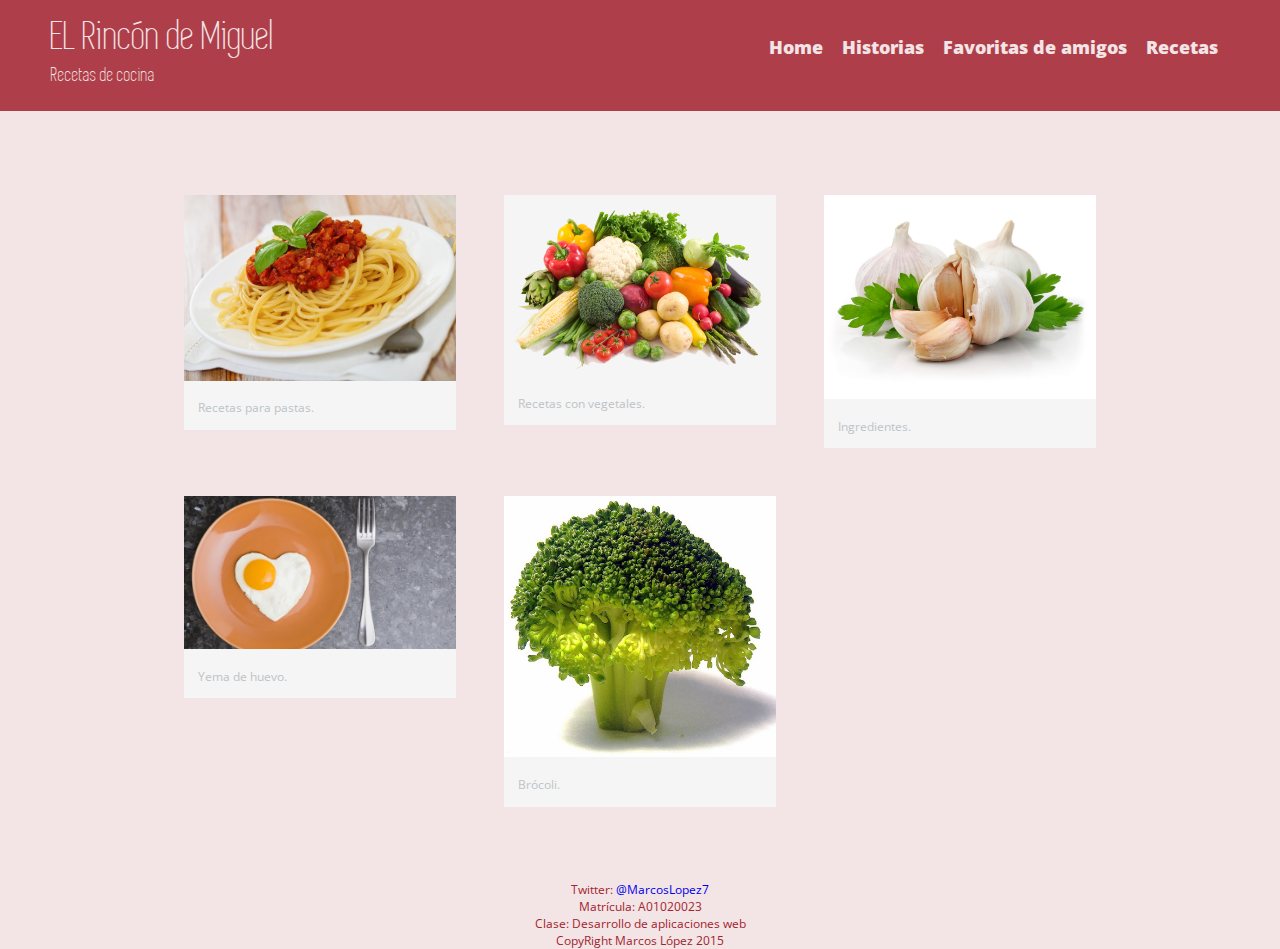
<file: index.html>
<!DOCTYPE html>
<html>
<head>
	<title>Recetas de Miguel</title>
	<meta charset="UTF-8">
	<link rel="stylesheet" type="text/css" href="Fonts/style.css"/>
	<link href='https://fonts.googleapis.com/css?family=Open+Sans:400,700,600,300,400italic|Changa+One' rel='stylesheet' type='text/css'>
	<link rel="stylesheet" type="text/css" href="css/main.css">
	<link rel="stylesheet" href="css/responsive.css">
	<meta name="viewport" content="width=device-width, initial-sclae=1.0">
</head>
<body>
	<header>
		<a href="index.html" id="logo">
			<h1 style="font-family:'Simplifica';font-weight:normal;font-size:42px">EL Rincón de Miguel</h1>
			<h4 style="font-family:'Simplifica';font-weight:normal;font-size:20px">Recetas de cocina</h4>
		</a>
		<nav>
			<ul>
				<li><a href="index.html">Home</a></li>
				<li><a href="favoritos.html">Historias</a></li>
				<li><a href="amigos.html">Favoritas de amigos</a></li>
				<li><a href="recetas.html">Recetas</a></li>
			</ul>
		</nav>
	</header>

	<div id="wrapper">
		<section>
			<ul id="comida">
				<li>
					<a href="images/pasta.jpg">
						<img src="images/pasta.jpg" alt="">
						<p>Recetas para pastas.</p>
					</a>
				</li>
				<li>
					<a href="images/verduras.png">
						<img src="images/verduras.png" alt="">
						<p>Recetas con vegetales.</p>
					</a>
				</li>
				<li>
					<a href="images/ajos.jpg">
						<img src="images/ajos.jpg" alt="">
						<p>Ingredientes.</p>
					</a>
				</li>
				<li>
					<a href="images/huevo.jpg">
						<img src="images/huevo.jpg" alt="">
						<p>Yema de huevo.</p>
					</a>
				</li>
				<li>
					<a href="images/brocoli.jpg">
						<img src="images/brocoli.jpg" alt="">
						<p>Brócoli.</p>
					</a>
				</li>
			</ul>
		</section>
	</div>

	<footer>
		Twitter: <a href="https://twitter.com/MarcosLopez7">@MarcosLopez7</a> <br>
		Matrícula: A01020023 <br>
		Clase: Desarrollo de aplicaciones web <br>
		CopyRight Marcos López 2015 <br>
	</footer>
</body>
</html>
</file>
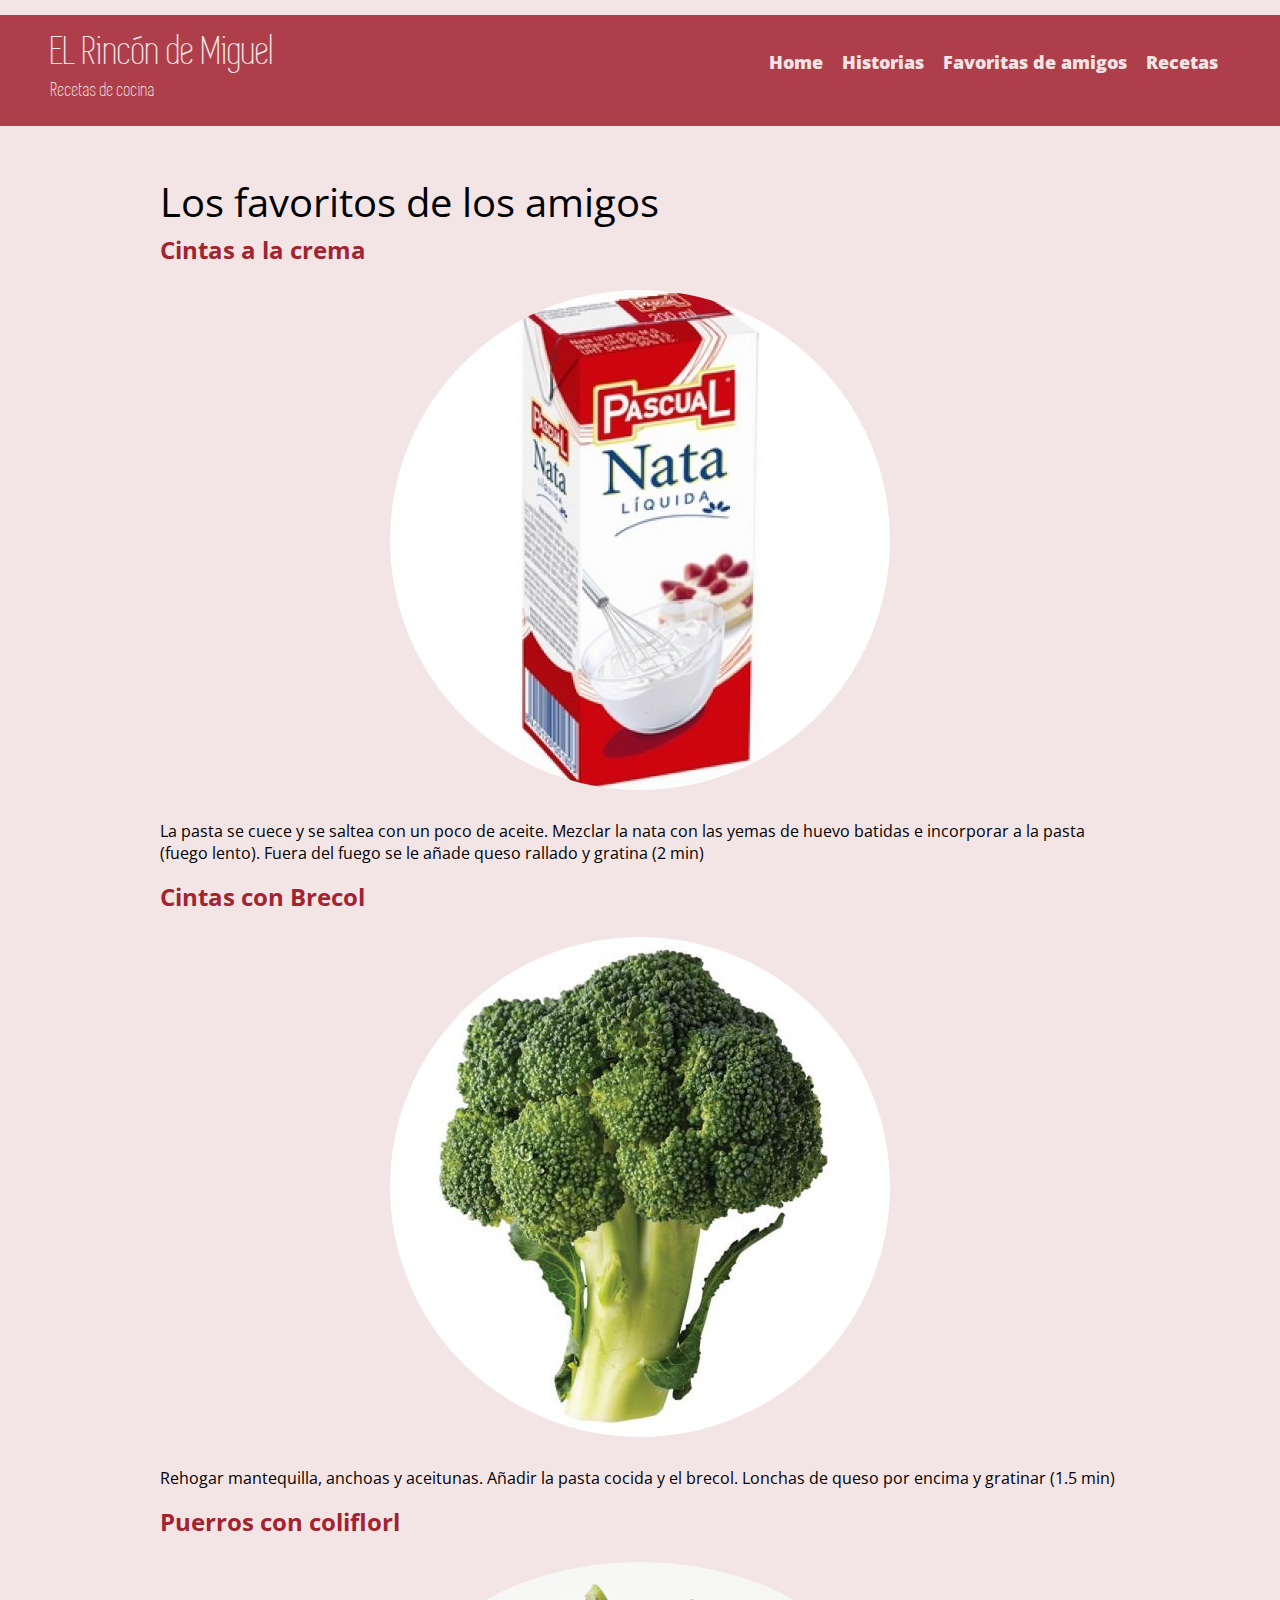
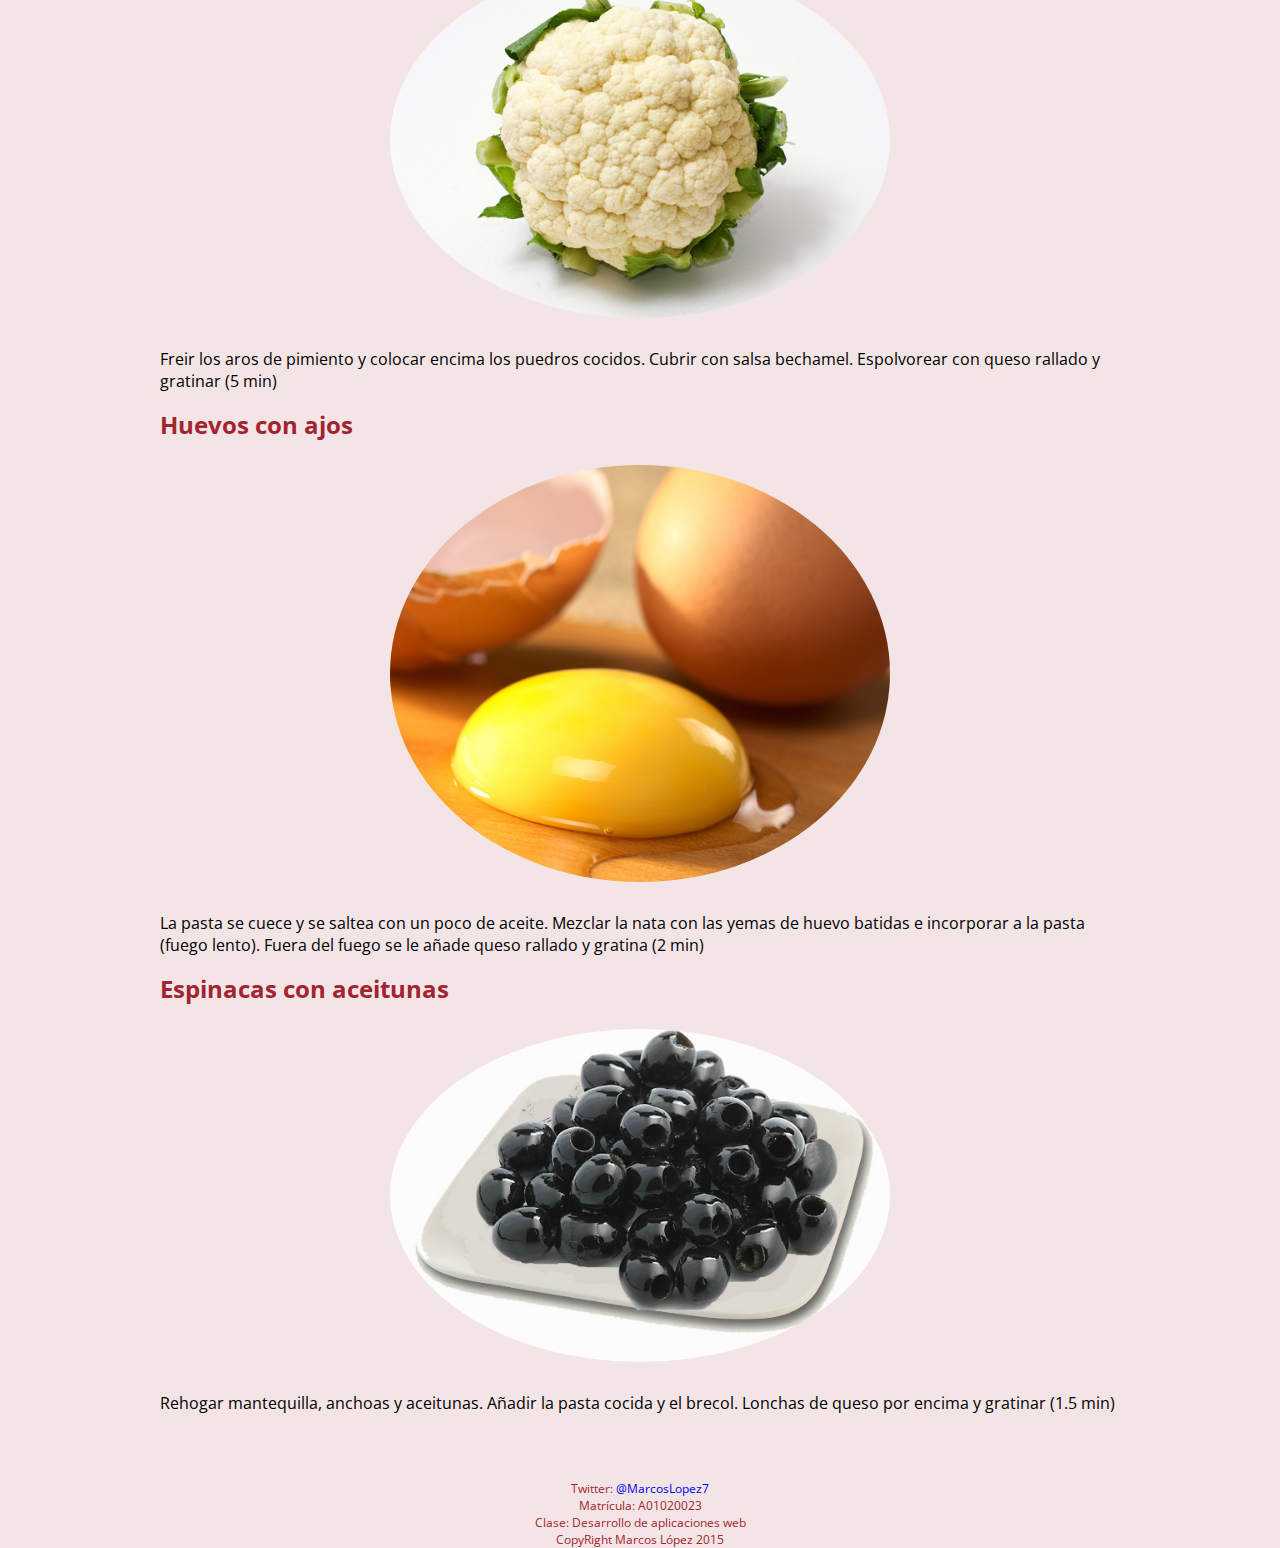
<file: amigos.html>
<!DOCTYPE html>
<html>
<head>
	<title>Recetas de Miguel</title>
	<meta charset="UTF-8">
	<link rel="stylesheet" type="text/css" href="Fonts/style.css"/>
	<link href='https://fonts.googleapis.com/css?family=Open+Sans:400,700,600,300,400italic|Changa+One' rel='stylesheet' type='text/css'>
	<link rel="stylesheet" type="text/css" href="css/main.css">
	<link rel="stylesheet" href="css/responsive.css">
	<link rel="stylesheet" href="css/favoritos.css">
	<meta name="viewport" content="width=device-width, initial-sclae=1.0">
</head>
<body>
	<header>
		<a href="index.html" id="logo">
			<h1 style="font-family:'Simplifica';font-weight:normal;font-size:42px">EL Rincón de Miguel</h1>
			<h4 style="font-family:'Simplifica';font-weight:normal;font-size:20px">Recetas de cocina</h4>
		</a>
		<nav>
			<ul>
				<li><a href="index.html">Home</a></li>
				<li><a href="favoritos.html">Historias</a></li>
				<li><a href="amigos.html">Favoritas de amigos</a></li>
				<li><a href="recetas.html">Recetas</a></li>
			</ul>
		</nav>
	</header>



	<div id="wrapper">
		<section>
			<h1>Los favoritos de los amigos</h1>
			<h2>Cintas a la crema</h2>
			<img src="images/imagenes_ingredientes/nata.jpg" class="photo"/>
			<p>
				La pasta se cuece y se saltea con un poco de aceite. Mezclar la nata con las yemas de huevo batidas e incorporar a la pasta (fuego lento). Fuera del fuego se le añade queso rallado y gratina (2 min)
			</p>
			<h2>Cintas con Brecol</h2>
			<img src="images/imagenes_ingredientes/brecol.jpg" class="photo"/>
			<p>
				Rehogar mantequilla, anchoas y aceitunas. Añadir la pasta cocida y el brecol. Lonchas de queso por encima y gratinar (1.5 min)
			</p>
			<h2>Puerros con coliflorl</h2>
			<img src="images/imagenes_ingredientes/coliflor.jpg" class="photo"/>
			<p>
				Freir los aros de pimiento y colocar encima los puedros cocidos. Cubrir con salsa bechamel. Espolvorear con queso rallado y gratinar (5 min)
			</p>
			<h2>Huevos con ajos</h2>
			<img src="images/imagenes_ingredientes/yema.jpg" class="photo"/>
			<p>
				La pasta se cuece y se saltea con un poco de aceite. Mezclar la nata con las yemas de huevo batidas e incorporar a la pasta (fuego lento). Fuera del fuego se le añade queso rallado y gratina (2 min)
			</p>
			<h2>Espinacas con aceitunas</h2>
			<img src="images/imagenes_ingredientes/aceitunas.jpg" class="photo"/>
			<p>
				Rehogar mantequilla, anchoas y aceitunas. Añadir la pasta cocida y el brecol. Lonchas de queso por encima y gratinar (1.5 min)
			</p>
		</section>
	</div>

	<footer>
		Twitter: <a href="https://twitter.com/MarcosLopez7">@MarcosLopez7</a> <br>
		Matrícula: A01020023 <br>
		Clase: Desarrollo de aplicaciones web <br>
		CopyRight Marcos López 2015 <br>
	</footer>
</body>
</html>
</file>
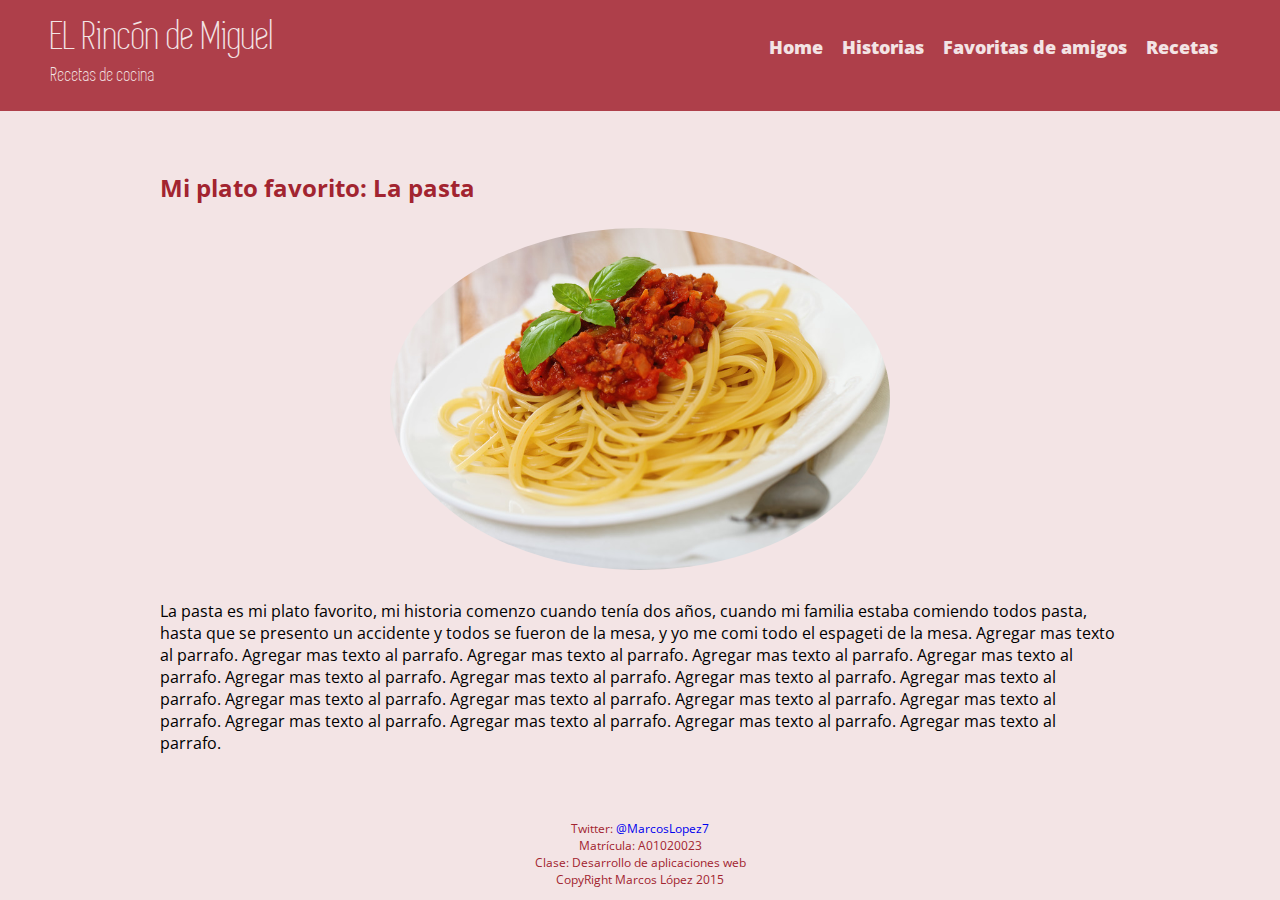
<file: favoritos.html>
<!DOCTYPE html>
<html>
<head>
	<title>Recetas de Miguel</title>
	<meta charset="UTF-8">
	<link rel="stylesheet" type="text/css" href="Fonts/style.css"/>
	<link href='https://fonts.googleapis.com/css?family=Open+Sans:400,700,600,300,400italic|Changa+One' rel='stylesheet' type='text/css'>
	<link rel="stylesheet" type="text/css" href="css/main.css">
	<link rel="stylesheet" href="css/responsive.css">
	<link rel="stylesheet" href="css/favoritos.css">
	<meta name="viewport" content="width=device-width, initial-sclae=1.0">
</head>
<body>
	<header>
		<a href="index.html" id="logo">
			<h1 style="font-family:'Simplifica';font-weight:normal;font-size:42px">EL Rincón de Miguel</h1>
			<h4 style="font-family:'Simplifica';font-weight:normal;font-size:20px">Recetas de cocina</h4>
		</a>
		<nav>
			<ul>
				<li><a href="index.html">Home</a></li>
				<li><a href="favoritos.html">Historias</a></li>
				<li><a href="amigos.html">Favoritas de amigos</a></li>
				<li><a href="recetas.html">Recetas</a></li>
			</ul>
		</nav>
	</header>

	<div id="wrapper">
		<section>
			<h2>Mi plato favorito: La pasta</h2>
			<img src="images/pasta.jpg" class="photo"/>
			<p>
				La pasta es mi plato favorito, mi historia comenzo cuando tenía dos años, cuando mi familia estaba comiendo todos pasta, hasta que se presento un accidente y todos se fueron de la mesa, y yo me comi todo el espageti de la mesa. Agregar mas texto al parrafo. Agregar mas texto al parrafo. Agregar mas texto al parrafo. Agregar mas texto al parrafo. Agregar mas texto al parrafo. Agregar mas texto al parrafo. Agregar mas texto al parrafo. Agregar mas texto al parrafo. Agregar mas texto al parrafo. Agregar mas texto al parrafo. Agregar mas texto al parrafo. Agregar mas texto al parrafo. Agregar mas texto al parrafo. Agregar mas texto al parrafo. Agregar mas texto al parrafo. Agregar mas texto al parrafo. Agregar mas texto al parrafo.
			</p>
		</section>
	</div>

	<footer>
		Twitter: <a href="https://twitter.com/MarcosLopez7">@MarcosLopez7</a> <br>
		Matrícula: A01020023 <br>
		Clase: Desarrollo de aplicaciones web <br>
		CopyRight Marcos López 2015 <br>
	</footer>
</body>
</html>
</file>
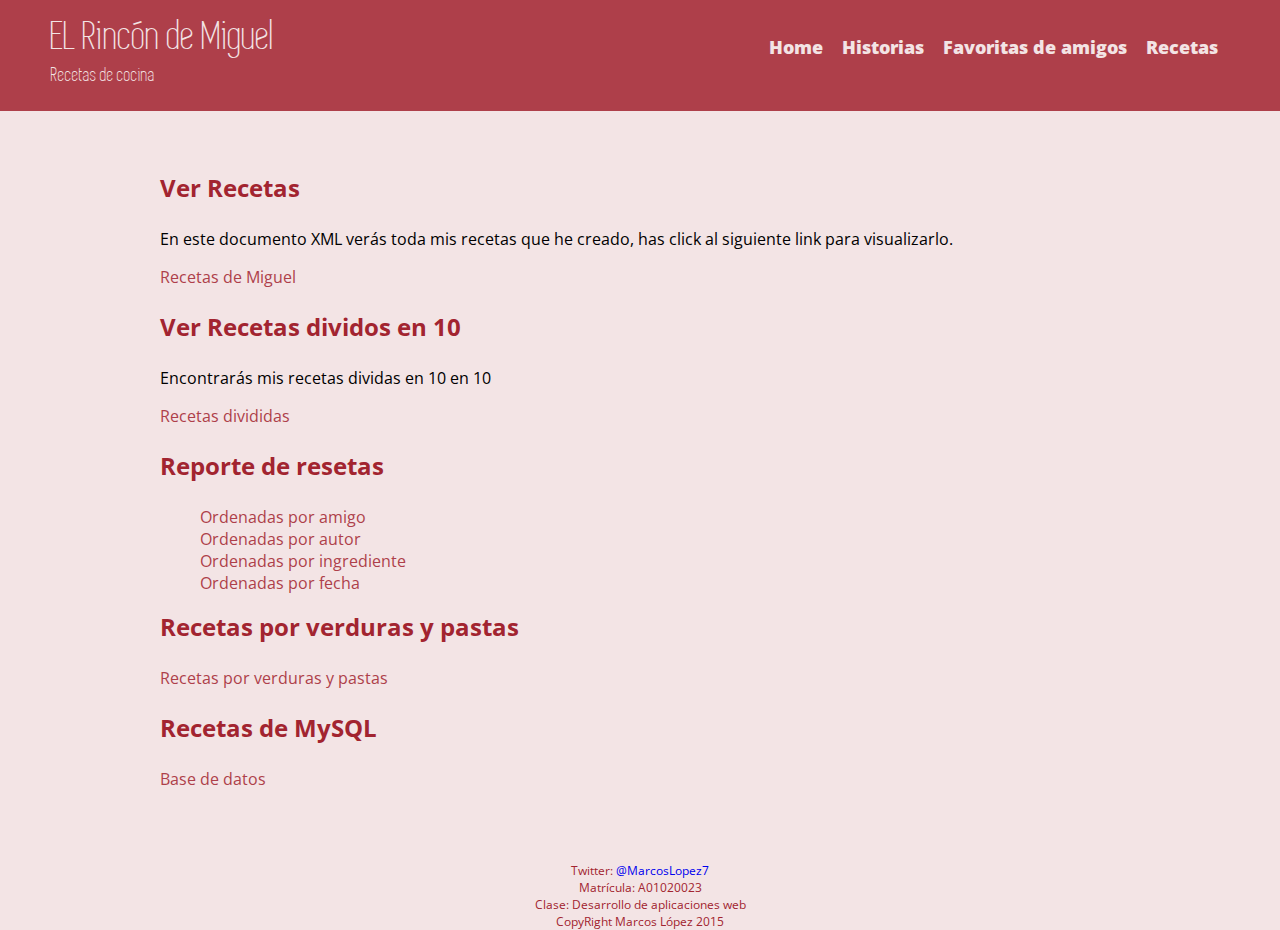
<file: recetas.html>
<!DOCTYPE html>
<html>
<head>
	<title>Recetas de Miguel</title>
	<meta charset="UTF-8">
	<link rel="stylesheet" type="text/css" href="Fonts/style.css"/>
	<link href='https://fonts.googleapis.com/css?family=Open+Sans:400,700,600,300,400italic|Changa+One' rel='stylesheet' type='text/css'>
	<link rel="stylesheet" type="text/css" href="css/main.css">
	<link rel="stylesheet" href="css/responsive.css">
	<link rel="stylesheet" href="css/recetita.css">
	<meta name="viewport" content="width=device-width, initial-sclae=1.0">
</head>
<body>
	<header>
		<a href="index.html" id="logo">
			<h1 style="font-family:'Simplifica';font-weight:normal;font-size:42px">EL Rincón de Miguel</h1>
			<h4 style="font-family:'Simplifica';font-weight:normal;font-size:20px">Recetas de cocina</h4>
		</a>
		<nav>
			<ul>
				<li><a href="index.html">Home</a></li>
				<li><a href="favoritos.html">Historias</a></li>
				<li><a href="amigos.html">Favoritas de amigos</a></li>
				<li><a href="recetas.html">Recetas</a></li>
			</ul>
		</nav>
	</header>

	<div id="wrapper">
		<section>
			<h2>Ver Recetas</h2>
			<p>
				En este documento XML verás toda mis recetas que he creado, has click al siguiente link para visualizarlo.
			</p>
			<a href="XML/Recetas.xml">Recetas de Miguel</a><br><br>

			<h2>Ver Recetas dividos en 10</h2>
			<p>
				Encontrarás mis recetas dividas en 10 en 10
			</p>
			<a href="XML/Recetas2.xml">Recetas divididas</a> <br><br>

			<h2>Reporte de resetas</h2>
			<ul>
				<li><a href="XML/Recetas3.xml">Ordenadas por amigo</a></li>
				<li><a href="XML/Recetas4.xml">Ordenadas por autor</a></li>
				<li><a href="XML/Recetas5.xml">Ordenadas por ingrediente</a></li>
				<li><a href="XML/Recetas6.xml">Ordenadas por fecha</a></li>
			</ul>

			<h2>Recetas por verduras y pastas</h2>
			<a href="XML/Recetas7.xml">Recetas por verduras y pastas</a><br><br>
			
			<h2>Recetas de MySQL</h2>
			<a href="XML/bd.xml">Base de datos </a><br><br>
		</section>
	</div>
	<footer>
		Twitter: <a href="https://twitter.com/MarcosLopez7">@MarcosLopez7</a> <br>
		Matrícula: A01020023 <br>
		Clase: Desarrollo de aplicaciones web <br>
		CopyRight Marcos López 2015 <br>
	</footer>
</body>
</html>
</file>
<file: Fonts/style.css>
/* #### Generated By: http://www.cufonfonts.com #### */

@font-face {
font-family: 'Simplifica';
font-style: normal;
font-weight: normal;
src: local('Simplifica'), url('SIMPLIFICA Typeface.woff') format('woff');
}
</file>
<file: css/main.css>
html, body 
{
	margin: 0px;
	background-color: #f3e4e5;
	font-family: 'Open Sans', sans-serif;
}

/*GENERAL*/
a
{
	text-decoration: none;
}

#wrapper
{
	max-width: 960px;
	margin: 0 auto;
	padding: 0 5%;
}

img
{
	max-width: 100%;
}

/*
	PORTADA
*/

#comida
{
	margin: 0;
	padding: 0;
	list-style: none;
}

#comida li
{
	float: left;
	width: 45%;
	margin: 2.5%;
	background-color: #f5f5f5;
	color: #bdc3c7;
}

#comida li a p
{
	margin: 0;
	padding: 5%;
	font-size: 0.75em;
	color: #bdc3c7;
}

h1
{
	margin: 15px 0;
	font-size: 1.75em;
	font-weight: normal;
	line-height: 0.8em;
}

h4
{
	font-size: 0.75em;
	margin: -5px 0 0;
	font-weight: normal;
}
/*HEADER*/
header
{
	float: left;
	margin: 0 0 30px 0;
	padding: 5px 0 0 0;
	width: 100%;
}

#logo
{
	text-align: center;
	margin: 0;

}

/*
header nav ul li
{
	margin-left: 70px;
	margin-right: 70px;
	font-size: 20px;
}
*/
nav
{
	text-align: center;
	padding: 10px 0;
	margin: 20px 0 0;
}

nav ul
{
	list-style: none;
	margin: 0 10px;
	padding: 0;
}

nav li
{
	display: inline-block;
}

nav a
{
	color: #f3e4e5;
	font-weight: 800;
	padding: 11px 7px;
}

/*RECETAS.HTML*/

h2
{
	margin: 0 0 1em 0;
}

/*FOOTER*/

footer
{
    font-size: 0.75em;
    text-align: center;
    clear: both;
    /*  EPALEEEEEEEEEEEEEEEEEEEEEEEEE CUANDO TENGAS CONTENIDO, PON EL PADDING A 50  */
    padding-top: 50px;
    color: #a22430;
}

/*COLORES*/

header
{
	background-color: #ae3f4a;
	color: #f3e4e5;
}

header a
{
	color: #f3e4e5;
}

nav a, nav a:visited
{
	color: #f3e4e5;
}

nav
{
	background-color: #a22430;
}

/* LINKS SELECCIONADOS */

nav a.selected, nav a:hover 
{
	color: #c5767e;
}
</file>
<file: css/responsive.css>
@media screen and (min-width: 480px)
{
	/*
		COLUMNAS DOBLE LAYOUT
	*/

	#primary
	{
		width: 50%;
		float: left;
	}

	#secondary
	{
		width: 40%;
		float: right;
	}

	/*
		PORTADA
	*/

	#comida li
	{
		width: 28.3333%;
	}

	#comida li:nth-child(4n)
	{
		clear: left;
	}
	
/*
	.prolife-photo
	{
		float: left;
		margin: 0 5% 80px 0;
	}*/

}

@media screen and (min-width: 780px)
{
	/*
		HEADER
	*/

	nav
	{
		background: none;
		float: right;
		font-size: 1.125em;
		margin-right: 3.5%;
		text-align: right;
		width: 61%;
	}

	#logo
	{
		float: left;
		margin-left: 4%;
		text-align: left;
		width: 29%;
	}

	h1
	{
		font-size: 2.5em;
	}

	h4
	{
		font-size: 0.825em;
		margin-bottom: 20px;
	}

	header
	{
		border-bottom: 5px solid #ae3f4a;
		margin-bottom: 60px;
	}
}
</file>
<file: css/favoritos.css>
.photo
{
	display: block;
	max-width: 220px;
	margin: 0 auto 30px;
	border-radius: 100%;
}

h2
{
	color: #a22430;
}
@media screen and (min-width: 520px)
{
	.photo
	{	
		display: block;
		max-width: 500px;
		margin: 0 auto 30px;
		border-radius: 100%;
	}
}
</file>
<file: css/recetita.css>
ul
{
	list-style: none;
}

h2
{
	color: #a22430;
}

#wrapper a, #wrapper a:visited
{
	color: #ae3f4a;
}

#wrapper a.selected, #wrapper a:hover 
{
	color: #c5767e;
}
</file>
